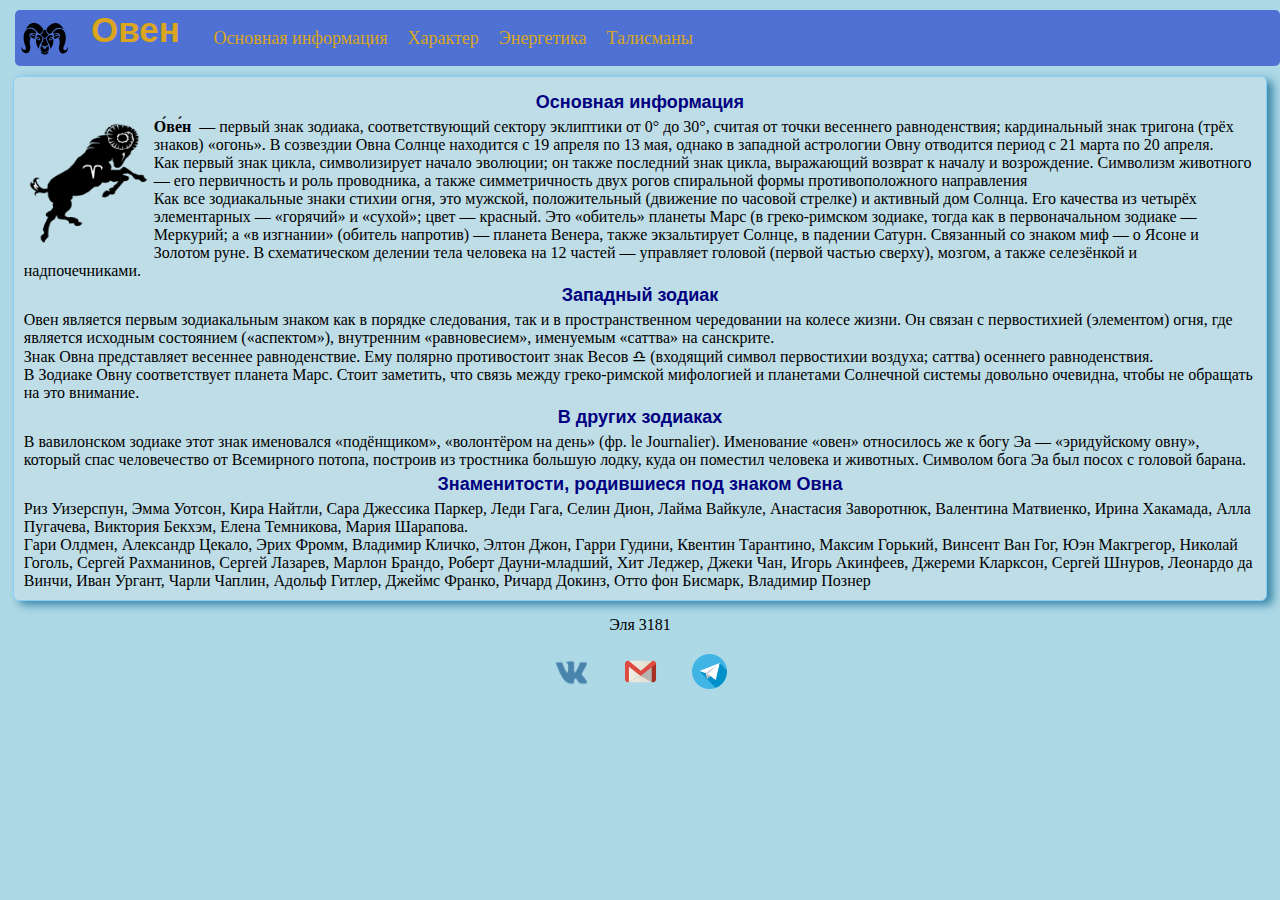
<file: aries/index.html>
<!DOCTYPE html>
<html lang="en">
<head>
    <meta charset="UTF-8">
    <meta http-equiv="X-UA-Compatible" content="IE=edge">
    <meta name="viewport" content="width=device-width, initial-scale=1.0">
    <link rel="stylesheet" href="style.css" type="text/css">
</head>
<body>
    <header class="sticky">
        <div class="brand">
            <div class="logo">
                <img src="img/logo.png" alt="Знак Овна">
            </div>
            <div class="header-text">
                <span id="site-title">
                    <a href="index.html"><h1>Овен</h1></a>
                </span>
            </div>
        </div>

        <nav>
            <ul>
                <li class="menu-item">
                    <a href="index.html">Основная информация</a>
                </li>
                <li class="menu-item">
                    <a href="character.html">Характер</a>
                </li>
                <li class="menu-item">
                    <a href="energy.html">Энергетика</a>
                </li>
                <li class="menu-item">
                    <a href="amulets.html">Талисманы</a>
                    <!--<ul>
                        <a href="amulets.html/"
                    </ul>-->
                </li>
            </ul>
        </nav>
    </header>
    
    <div id="content">
        <h2>Основная информация</h2>
        <p>
            <img align="left" src="img/aries.png" alt="Овен">
            <b>О́ве́н</b>
            &nbsp;— первый знак зодиака, соответствующий сектору эклиптики от 0° до 30°, считая от точки весеннего равноденствия; 
            кардинальный знак тригона (трёх знаков) «огонь». В созвездии Овна Солнце находится с 19 апреля по 13 мая, 
            однако в западной астрологии Овну отводится период с 21 марта по 20 апреля.
        </p>
        <p>
            Как первый знак цикла, символизирует начало эволюции; он также последний знак цикла, выражающий возврат к началу и возрождение. 
            Символизм животного — его первичность и роль проводника, а также симметричность двух рогов спиральной формы 
            противоположного направления
        </p>
        <p>
            Как все зодиакальные знаки стихии огня, это мужской, положительный (движение по часовой стрелке) и активный дом Солнца. 
            Его качества из четырёх элементарных — «горячий» и «сухой»; цвет — красный. Это «обитель» планеты Марс 
            (в греко-римском зодиаке, тогда как в первоначальном зодиаке — Меркурий; а «в изгнании» (обитель напротив) — планета Венера, 
            также экзальтирует Солнце, в падении Сатурн. Связанный со знаком миф — о Ясоне и Золотом руне. 
            В схематическом делении тела человека на 12 частей — управляет головой (первой частью сверху), мозгом, 
            а также селезёнкой и надпочечниками.
        </p>

        <h2>Западный зодиак</h2>
        <p>
            Овен является первым зодиакальным знаком как в порядке следования, так и в пространственном чередовании на колесе жизни. 
            Он связан с первостихией (элементом) огня, где является исходным состоянием («аспектом»), внутренним «равновесием», 
            именуемым «саттва» на санскрите. 
        </p>
        <p>
            Знак Овна представляет весеннее равноденствие. Ему полярно противостоит знак Весов ♎︎ (входящий символ первостихии воздуха; саттва) 
            осеннего равноденствия. 
        </p>
        <p>
            В Зодиаке Овну соответствует планета Марс. Стоит заметить, что связь между греко-римской мифологией и планетами Солнечной системы 
            довольно очевидна, чтобы не обращать на это внимание.
        </p>

        <h2>В других зодиаках</h2>
        <p>
            В вавилонском зодиаке этот знак именовался «подёнщиком», «волонтёром на день» (фр. le Journalier). Именование «овен» 
            относилось же к богу Эа — «эридуйскому овну», который спас человечество от Всемирного потопа, построив из тростника большую лодку, 
            куда он поместил человека и животных. Символом бога Эа был посох с головой барана.
        </p>

        <h2>Знаменитости, родившиеся под знаком Овна</h2>
        <p>
            Риз Уизерспун, Эмма Уотсон, Кира Найтли, Сара Джессика Паркер, Леди Гага, Селин Дион, Лайма Вайкуле, Анастасия Заворотнюк, Валентина Матвиенко, 
            Ирина Хакамада, Алла Пугачева, Виктория Бекхэм, Елена Темникова, Мария Шарапова.
        </p>
        <p>
            Гари Олдмен, Александр Цекало, Эрих Фромм, Владимир Кличко, Элтон Джон, Гарри Гудини, Квентин Тарантино, Максим Горький, 
            Винсент Ван Гог, Юэн Макгрегор, Николай Гоголь, Сергей Рахманинов, Сергей Лазарев, Марлон Брандо, Роберт Дауни-младший, Хит Леджер, 
            Джеки Чан, Игорь Акинфеев, Джереми Кларксон, Сергей Шнуров, Леонардо да Винчи, Иван Ургант, Чарли Чаплин, Адольф Гитлер,
            Джеймс Франко, Ричард Докинз, Отто фон Бисмарк, Владимир Познер
        </p>
    </div>

    <footer>
        <p>Эля 3181</p>
        <p>
            <a href="https://vk.com/ar0040"><img src="img/VK.png"></a>
            <a href="mailto:aeo.19@uni-dubna.ru"><img src="img/gmail.png"></a>
            <a href="https://t.me/invalidsyntax"><img src="img/TG.png"></a>
        </p>
    </footer>
</body>
</html>
</file>
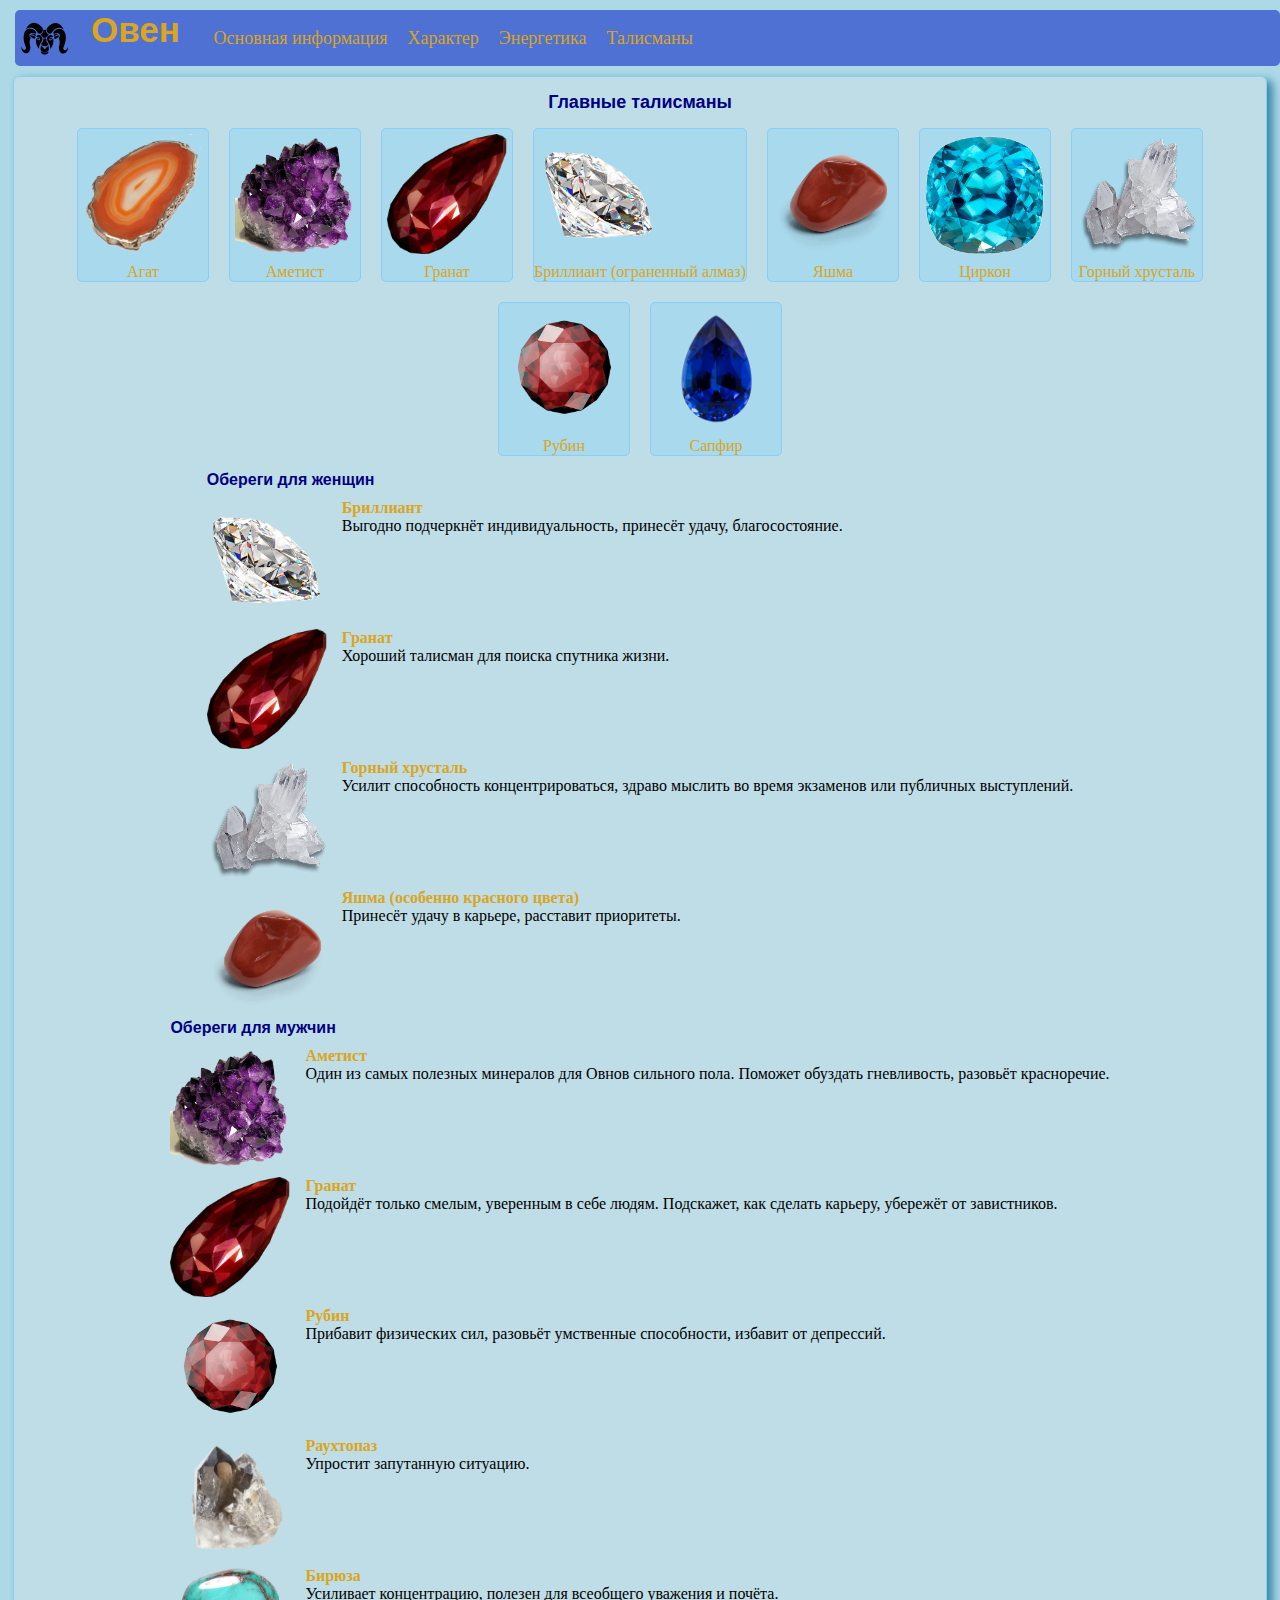
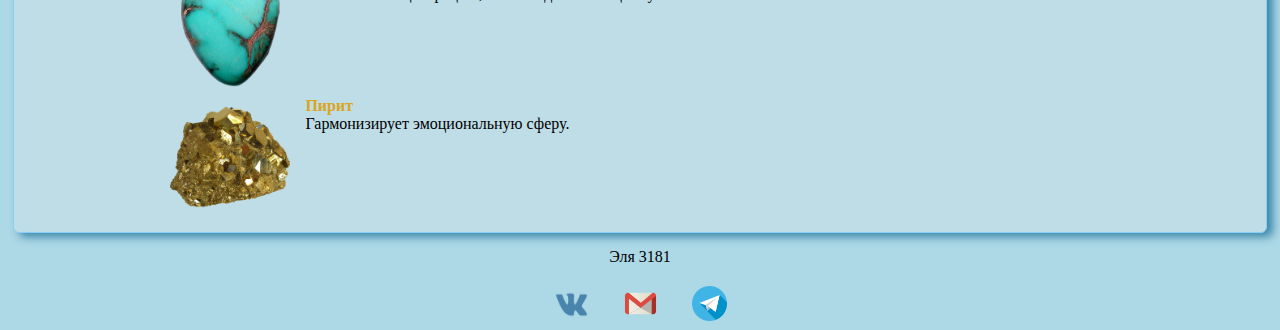
<file: aries/amulets.html>
<!DOCTYPE html>
<html lang="en">
<head>
    <meta charset="UTF-8">
    <meta http-equiv="X-UA-Compatible" content="IE=edge">
    <meta name="viewport" content="width=device-width, initial-scale=1.0">
    <link rel="stylesheet" href="style.css" type="text/css">
</head>
<body>
    <header class="sticky">
        <div class="brand">
            <div class="logo">
                <img src="img/logo.png" alt="Знак Овна">
            </div>
            <div class="header-text">
                <span id="site-title">
                    <a href="index.html"><h1>Овен</h1></a>
                </span>
            </div>
        </div>

        <nav>
            <ul>
                <li class="menu-item">
                    <a href="index.html">Основная информация</a>
                </li>
                <li class="menu-item">
                    <a href="character.html">Характер</a>
                </li>
                <li class="menu-item">
                    <a href="energy.html">Энергетика</a>
                </li>
                <li class="menu-item">
                    <a href="amulets.html">Талисманы</a>
                </li>
            </ul>
        </nav>
    </header>
    
    <div id="content">
        <h2>Главные талисманы</h2>
        <section id="main_tal">
            <div class="grid">
                <figure>
                    <img src="img/stones/agate.png">
                    <figcaption>Агат</figcaption>
                </figure>
            </div>
            <div class="grid">
                <figure>
                    <img src="img/stones/amethyst.png">
                    <figcaption>Аметист</figcaption>
                </figure>
            </div>
            <div class="grid">
                <figure>
                    <img src="img/stones/garnet.png">
                    <figcaption>Гранат</figcaption>
                </figure>
            </div>
            <div class="grid">
                <figure>
                    <img src="img/stones/diamond.png">
                    <figcaption>Бриллиант (ограненный алмаз)</figcaption>
                </figure>
            </div>
            <div class="grid">
                <figure>
                    <img src="img/stones/jasper.png">
                    <figcaption>Яшма</figcaption>
                </figure>
            </div>
            <div class="grid">
                <figure>
                    <img src="img/stones/zircon.png">
                    <figcaption>Циркон</figcaption>
                </figure>
            </div>
            <div class="grid">
                <figure>
                    <img src="img/stones/rock-crystal.png">
                    <figcaption>Горный хрусталь</figcaption>
                </figure>
            </div>
            <div class="grid">
                <figure>
                    <img src="img/stones/ruby.png">
                    <figcaption>Рубин</figcaption>
                </figure>
            </div>
            <div class="grid">
                <figure>
                    <img src="img/stones/sapphire.png">
                    <figcaption>Сапфир</figcaption>
                </figure>
            </div>
        </section>

        <section id="amulets">
            <section id="women">
                <h3>Обереги для женщин</h3>
                <div class="list">
                    <img src="img/stones/diamond.png">
                    <div class="list_text">
                        <h4>Бриллиант</h4>
                        <p>Выгодно подчеркнёт индивидуальность, принесёт удачу, благосостояние.</p>
                    </div>
                </div>
                <div class="list">
                    <img src="img/stones/garnet.png">
                    <div class="list_text">
                        <h4>Гранат</h4>
                        <p>Хороший талисман для поиска спутника жизни.</p>
                    </div>
                </div>
                <div class="list">
                    <img src="img/stones/rock-crystal.png">
                    <div class="list_text">
                        <h4>Горный хрусталь</h4>
                        <p>Усилит способность концентрироваться, здраво мыслить во время экзаменов или публичных выступлений.</p>
                    </div>
                </div>
                <div class="list">
                    <img src="img/stones/jasper.png">
                    <div class="list_text">
                        <h4>Яшма (особенно красного цвета)</h4>
                        <p>Принесёт удачу в карьере, расставит приоритеты.</p>
                    </div>
                </div>
            </section>

            <section id="men">
                <h3>Обереги для мужчин</h3>
                <div class="list">
                    <img src="img/stones/amethyst.png">
                    <div class="list_text">
                        <h4>Аметист</h4>
                        <p>Один из самых полезных минералов для Овнов сильного пола. Поможет обуздать гневливость, разовьёт красноречие.</p>
                    </div>
                </div>
                <div class="list">
                    <img src="img/stones/garnet.png">
                    <div class="list_text">
                        <h4>Гранат</h4>
                        <p>Подойдёт только смелым, уверенным в себе людям. Подскажет, как сделать карьеру, убережёт от завистников.</p>
                    </div>
                </div>
                <div class="list">
                    <img src="img/stones/ruby.png">
                    <div class="list_text">
                        <h4>Рубин</h4>
                        <p>Прибавит физических сил, разовьёт умственные способности, избавит от депрессий.</p>
                    </div>
                </div>
                <div class="list">
                    <img src="img/stones/smoky.png">
                    <div class="list_text">
                        <h4>Раухтопаз</h4>
                        <p>Упростит запутанную ситуацию.</p>
                    </div>
                </div>
                <div class="list">
                    <img src="img/stones/turquoise.png">
                    <div class="list_text">
                        <h4>Бирюза</h4>
                        <p>Усиливает концентрацию, полезен для всеобщего уважения и почёта.</p>
                    </div>
                </div>
                <div class="list">
                    <img src="img/stones/pyrite.png">
                    <div class="list_text">
                        <h4>Пирит</h4>
                        <p>Гармонизирует эмоциональную сферу.</p>
                    </div>
                </div>
            </section>
        </section>
    </div>

    <footer>
        <p>Эля 3181</p>
        <p>
            <a href="https://vk.com/ar0040"><img src="img/VK.png"></a>
            <a href="mailto:aeo.19@uni-dubna.ru"><img src="img/gmail.png"></a>
            <a href="https://t.me/invalidsyntax"><img src="img/TG.png"></a>
        </p>
    </footer>
</body>
</file>
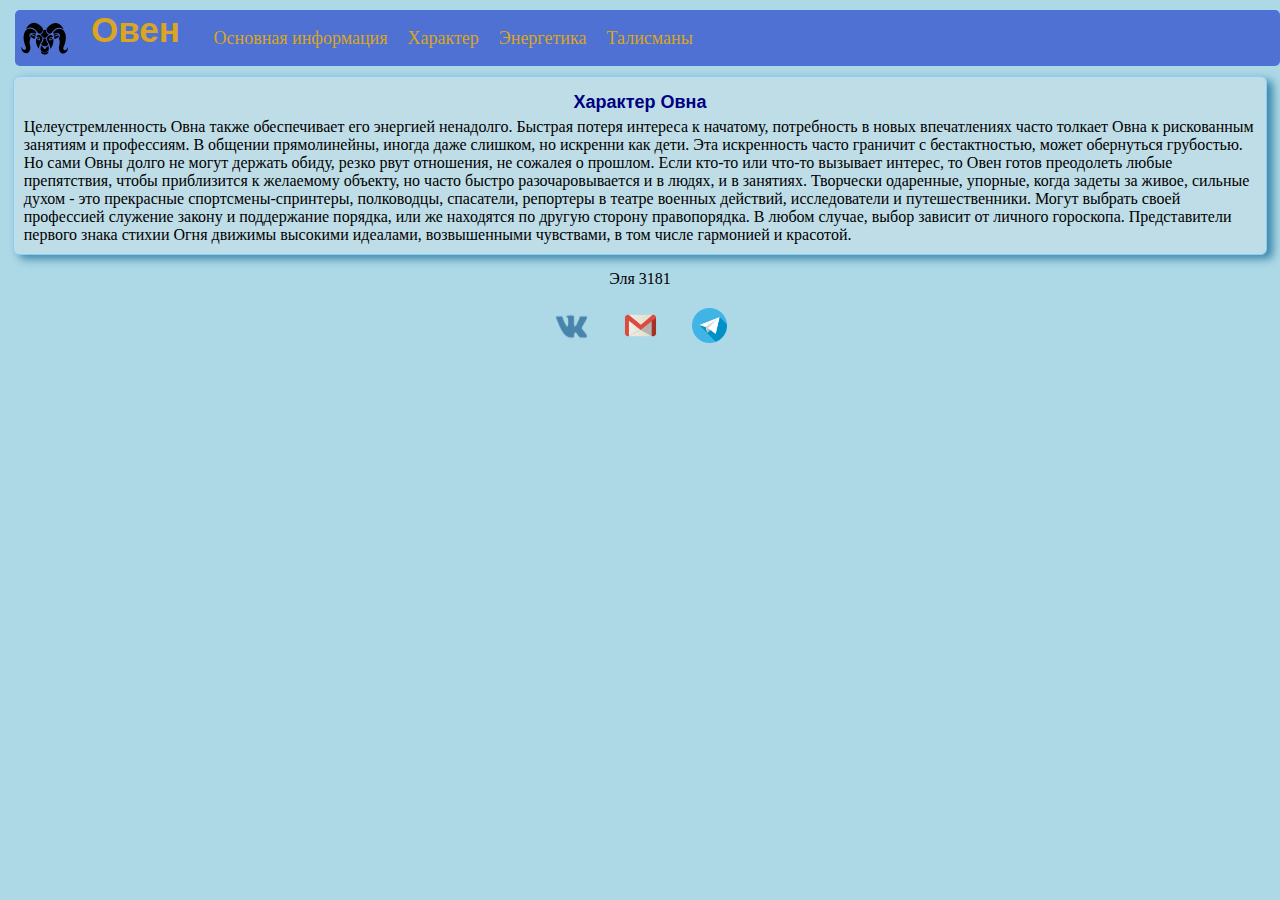
<file: aries/character.html>
<!DOCTYPE html>
<html lang="en">
    <head>
        <meta charset="UTF-8">
        <meta http-equiv="X-UA-Compatible" content="IE=edge">
        <meta name="viewport" content="width=device-width, initial-scale=1.0">
        <link rel="stylesheet" href="style.css" type="text/css">
    </head>
    <body>
        <header class="sticky">
            <div class="brand">
                <div class="logo">
                    <img src="img/logo.png" alt="Знак Овна">
                </div>
                <div class="header-text">
                    <span id="site-title">
                        <a href="index.html"><h1>Овен</h1></a>
                    </span>
                </div>
            </div>
    
            <nav>
                <ul>
                    <li class="menu-item">
                        <a href="index.html">Основная информация</a>
                    </li>
                    <li class="menu-item">
                        <a href="character.html">Характер</a>
                    </li>
                    <li class="menu-item">
                        <a href="energy.html">Энергетика</a>
                    </li>
                    <li class="menu-item">
                        <a href="amulets.html">Талисманы</a>
                    </li>
                </ul>
            </nav>
        </header>
        
        <div id="content">
            <h2>Характер Овна</h2>
            <p>
                Целеустремленность Овна также обеспечивает его энергией ненадолго. Быстрая потеря интереса к начатому, 
                потребность в новых впечатлениях часто толкает Овна к рискованным занятиям и профессиям. В общении прямолинейны, 
                иногда даже слишком, но искренни как дети. Эта искренность часто граничит с бестактностью, может обернуться грубостью. 
                Но сами Овны долго не могут держать обиду, резко рвут отношения, не сожалея о прошлом. Если кто-то или что-то вызывает интерес, 
                то Овен готов преодолеть любые препятствия, чтобы приблизится к желаемому объекту, но часто быстро разочаровывается и в людях, 
                и в занятиях. Творчески одаренные, упорные, когда задеты за живое, сильные духом - это прекрасные спортсмены-спринтеры, 
                полководцы, спасатели, репортеры в театре военных действий, исследователи и путешественники. 
                Могут выбрать своей профессией служение закону и поддержание порядка, или же находятся по другую сторону правопорядка. 
                В любом случае, выбор зависит от личного гороскопа. Представители первого знака стихии Огня движимы высокими идеалами, 
                возвышенными чувствами, в том числе гармонией и красотой.
            </p>
        </div>

        <footer>
            <p>Эля 3181</p>
            <p>
                <a href="https://vk.com/ar0040"><img src="img/VK.png"></a>
                <a href="mailto:aeo.19@uni-dubna.ru"><img src="img/gmail.png"></a>
                <a href="https://t.me/invalidsyntax"><img src="img/TG.png"></a>
            </p>
        </footer>
    </body>
</html>
</file>
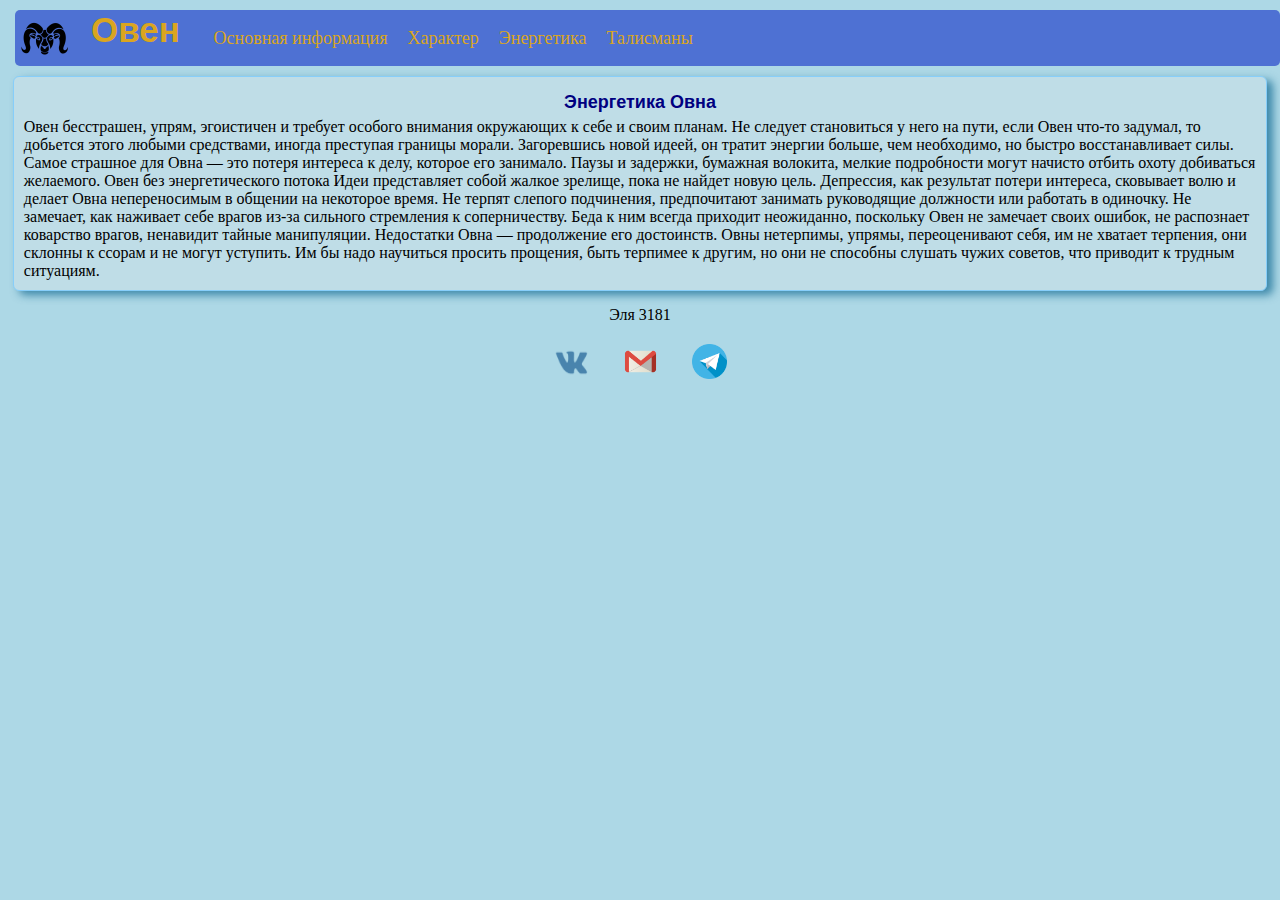
<file: aries/energy.html>
<!DOCTYPE html>
<html lang="en">
    <head>
        <meta charset="UTF-8">
        <meta http-equiv="X-UA-Compatible" content="IE=edge">
        <meta name="viewport" content="width=device-width, initial-scale=1.0">
        <link rel="stylesheet" href="style.css" type="text/css">
    </head>
    <body>
        <header class="sticky">
            <div class="brand">
                <div class="logo">
                    <img src="img/logo.png" alt="Знак Овна">
                </div>
                <div class="header-text">
                    <span id="site-title">
                        <a href="index.html"><h1>Овен</h1></a>
                    </span>
                </div>
            </div>
    
            <nav>
                <ul>
                    <li class="menu-item">
                        <a href="index.html">Основная информация</a>
                    </li>
                    <li class="menu-item">
                        <a href="character.html">Характер</a>
                    </li>
                    <li class="menu-item">
                        <a href="energy.html">Энергетика</a>
                    </li>
                    <li class="menu-item">
                        <a href="amulets.html">Талисманы</a>
                    </li>
                </ul>
            </nav>
        </header>

        <div id="content">
            <h2>Энергетика Овна</h2>
            <p>
                Овен бесстрашен, упрям, эгоистичен и требует особого внимания окружающих к себе и своим планам. Не следует становиться у него на пути, 
                если Овен что-то задумал, то добьется этого любыми средствами, иногда преступая границы морали. Загоревшись новой идеей, 
                он тратит энергии больше, чем необходимо, но быстро восстанавливает силы. Самое страшное для Овна — это потеря интереса к делу, 
                которое его занимало. Паузы и задержки, бумажная волокита, мелкие подробности могут начисто отбить охоту добиваться желаемого. 
                Овен без энергетического потока Идеи представляет собой жалкое зрелище, пока не найдет новую цель. Депрессия, как результат потери интереса, 
                сковывает волю и делает Овна непереносимым в общении на некоторое время. Не терпят слепого подчинения, предпочитают занимать 
                руководящие должности или работать в одиночку. Не замечает, как наживает себе врагов из-за сильного стремления к соперничеству. 
                Беда к ним всегда приходит неожиданно, поскольку Овен не замечает своих ошибок, не распознает коварство врагов, ненавидит тайные манипуляции. 
                Недостатки Овна — продолжение его достоинств. Овны нетерпимы, упрямы, переоценивают себя, им не хватает терпения, они склонны к ссорам 
                и не могут уступить. Им бы надо научиться просить прощения, быть терпимее к другим, но они не способны слушать чужих советов, что приводит 
                к трудным ситуациям.
            </p>
        </div>

        <footer>
            <p>Эля 3181</p>
            <p>
                <a href="https://vk.com/ar0040"><img src="img/VK.png"></a>
                <a href="mailto:aeo.19@uni-dubna.ru"><img src="img/gmail.png"></a>
                <a href="https://t.me/invalidsyntax"><img src="img/TG.png"></a>
            </p>
        </footer>
    </body>
</html>
</file>
<file: aries/style.css>
*{
    margin: 0;
}

.sticky img{
    width: 50px;
    height: 50px;
    float: left;
    margin-left: 15px;
}

.header-text{
    float: left;
    margin: 0 1em;
    text-decoration: none;
}

#site-title a{
    text-decoration: none;
}

nav{
    background-color: rgb(78, 113, 211);
    border-radius: 5px;
    text-align: left;
    margin-top: 10px;
    margin-left: 15px;
    margin-bottom: 10px;
}

nav a{
    color: goldenrod;
    font-size: 18px;
    text-decoration: none;
}

nav ul{
    list-style: none;
    display: flex;
    flex-direction: row;
    align-items: flex-start;
    justify-content: flex-start;
    flex-wrap: wrap;
    padding: 1%;
}

nav li{
    padding: 5px;
    margin-right: 10px;
}

h1{
    color: goldenrod;
    font-size: 35px;
    font-family:'Segoe UI', 'Segoe UI', Tahoma, Geneva, Verdana, sans-serif;
}

#content h1{
    border-radius: 6px;
}

h2{
    color: navy;
    text-align: center;
    font-size: 18px;
    font-family:'Segoe UI', 'Segoe UI', Tahoma, Geneva, Verdana, sans-serif;
    padding: 5px;
}

h3{
    color: navy;
    text-align: left;
    font-size: 16px;
    font-family:'Segoe UI', 'Segoe UI', Tahoma, Geneva, Verdana, sans-serif;
    padding: 5px;
}

h4{
    color: goldenrod;
}

#main_tal{
    display: flex;
    flex-direction: row;
    justify-content: center;
    align-items: center;
    flex-wrap: wrap;
}

#amulets{
    display: flex;
    flex-direction: column;
    align-items: center;
}

.grid{
    background-color: rgb(169, 217, 236);
    margin: 10px;
    border: 1px solid lightskyblue;
    border-radius: 5px;
}

.grid figcaption{
    color: goldenrod;
    text-align: center;
}

.grid img{
    width: 100px;
    height: 100px;
    align-items: flex-start;
    justify-content: flex-start;
}

.list{
    display: flex;
    flex-direction: row;
    justify-content: flex-start;
}

.list_text{
    margin-left: 5px;
    padding: 5px;
}

#content{
    margin-left: 1%;
    margin-right: 1%;
    border: 1px solid lightskyblue;
    background: rgb(191, 221, 231);
    box-shadow: 6px 4px 8px rgba(13, 102, 143, 0.705);
    border-radius: 6px;
    padding: 10px;
}

#content img{
    width: 120px;
    height: 120px;
    text-align: left;
    
}

#content h2{
    border-radius: 6px;
}

body{
    background: lightblue;
}

footer p{
    text-align: center;
    margin-top: 15px;
}

footer img{
    width: 35px;
    height: 35px;
    margin-left: 10px;
    margin-right: 10px;
}

img{
    padding: 5px;
}
</file>
